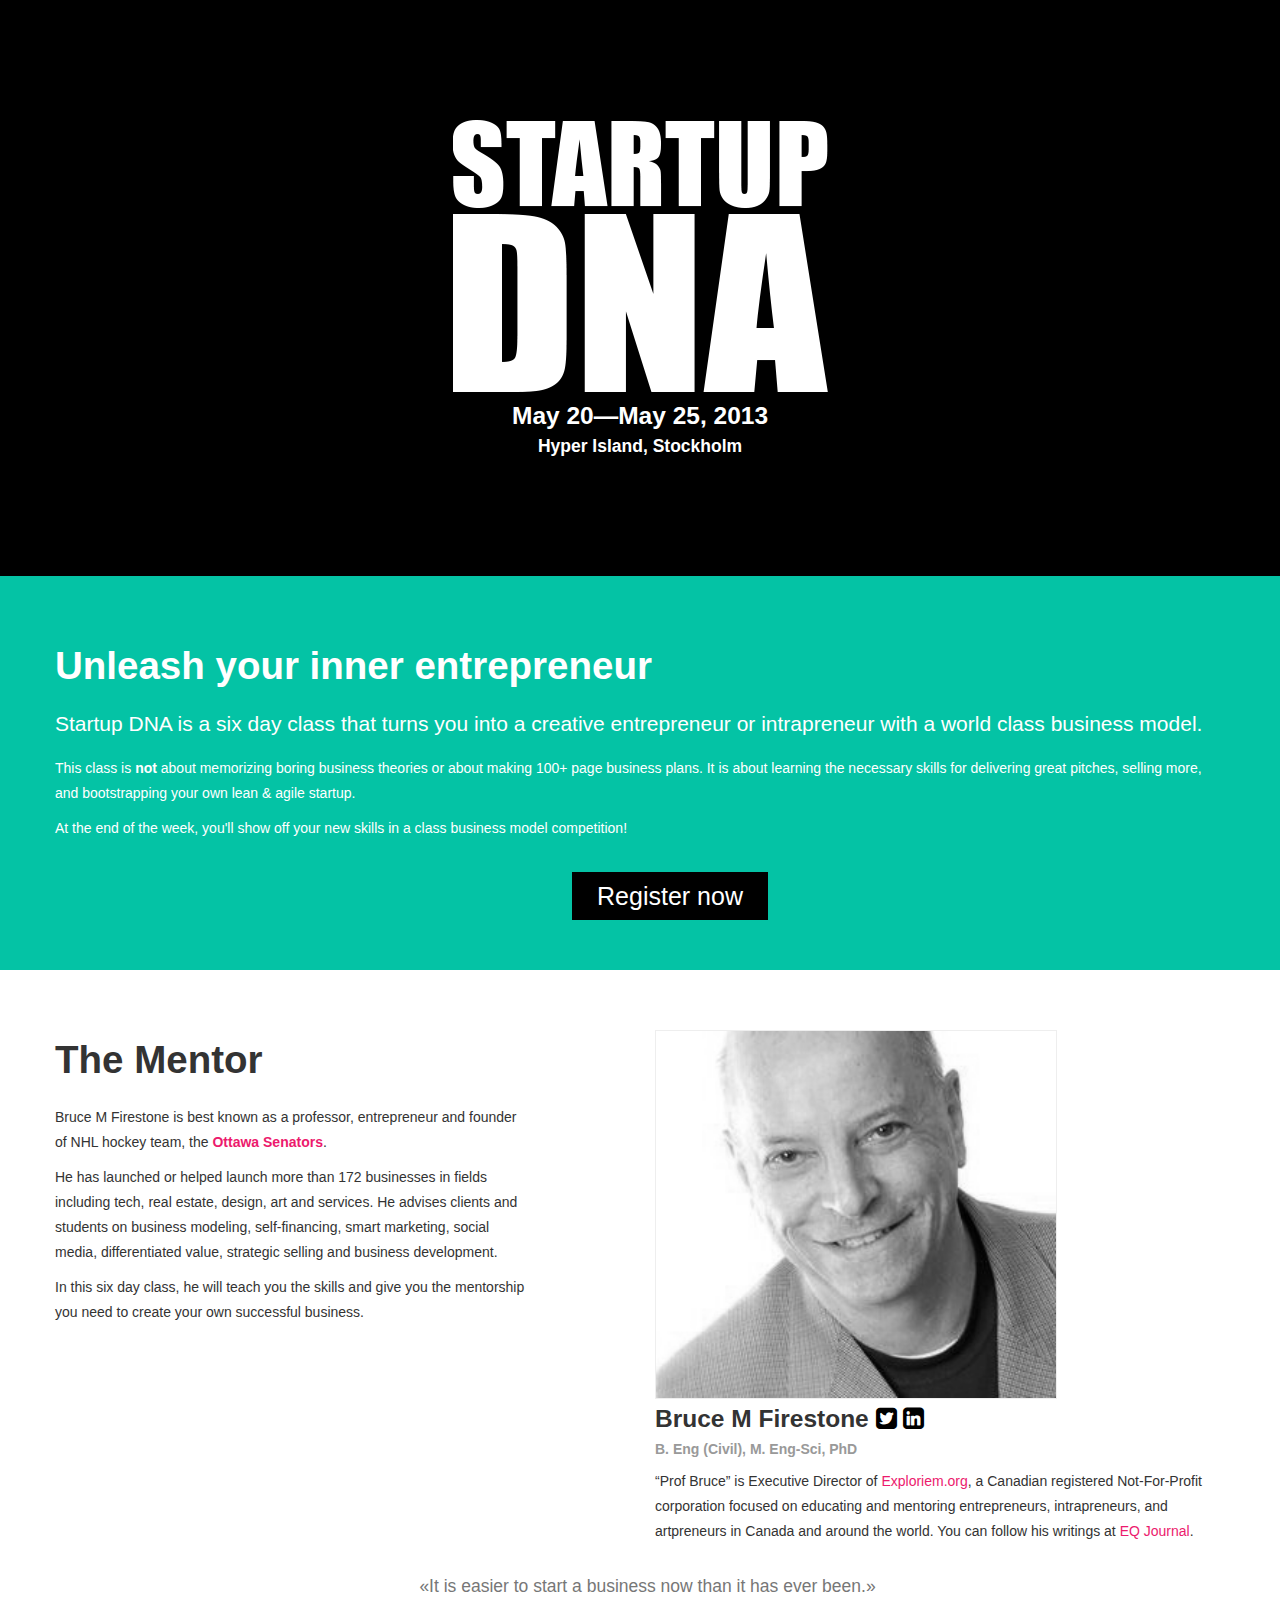
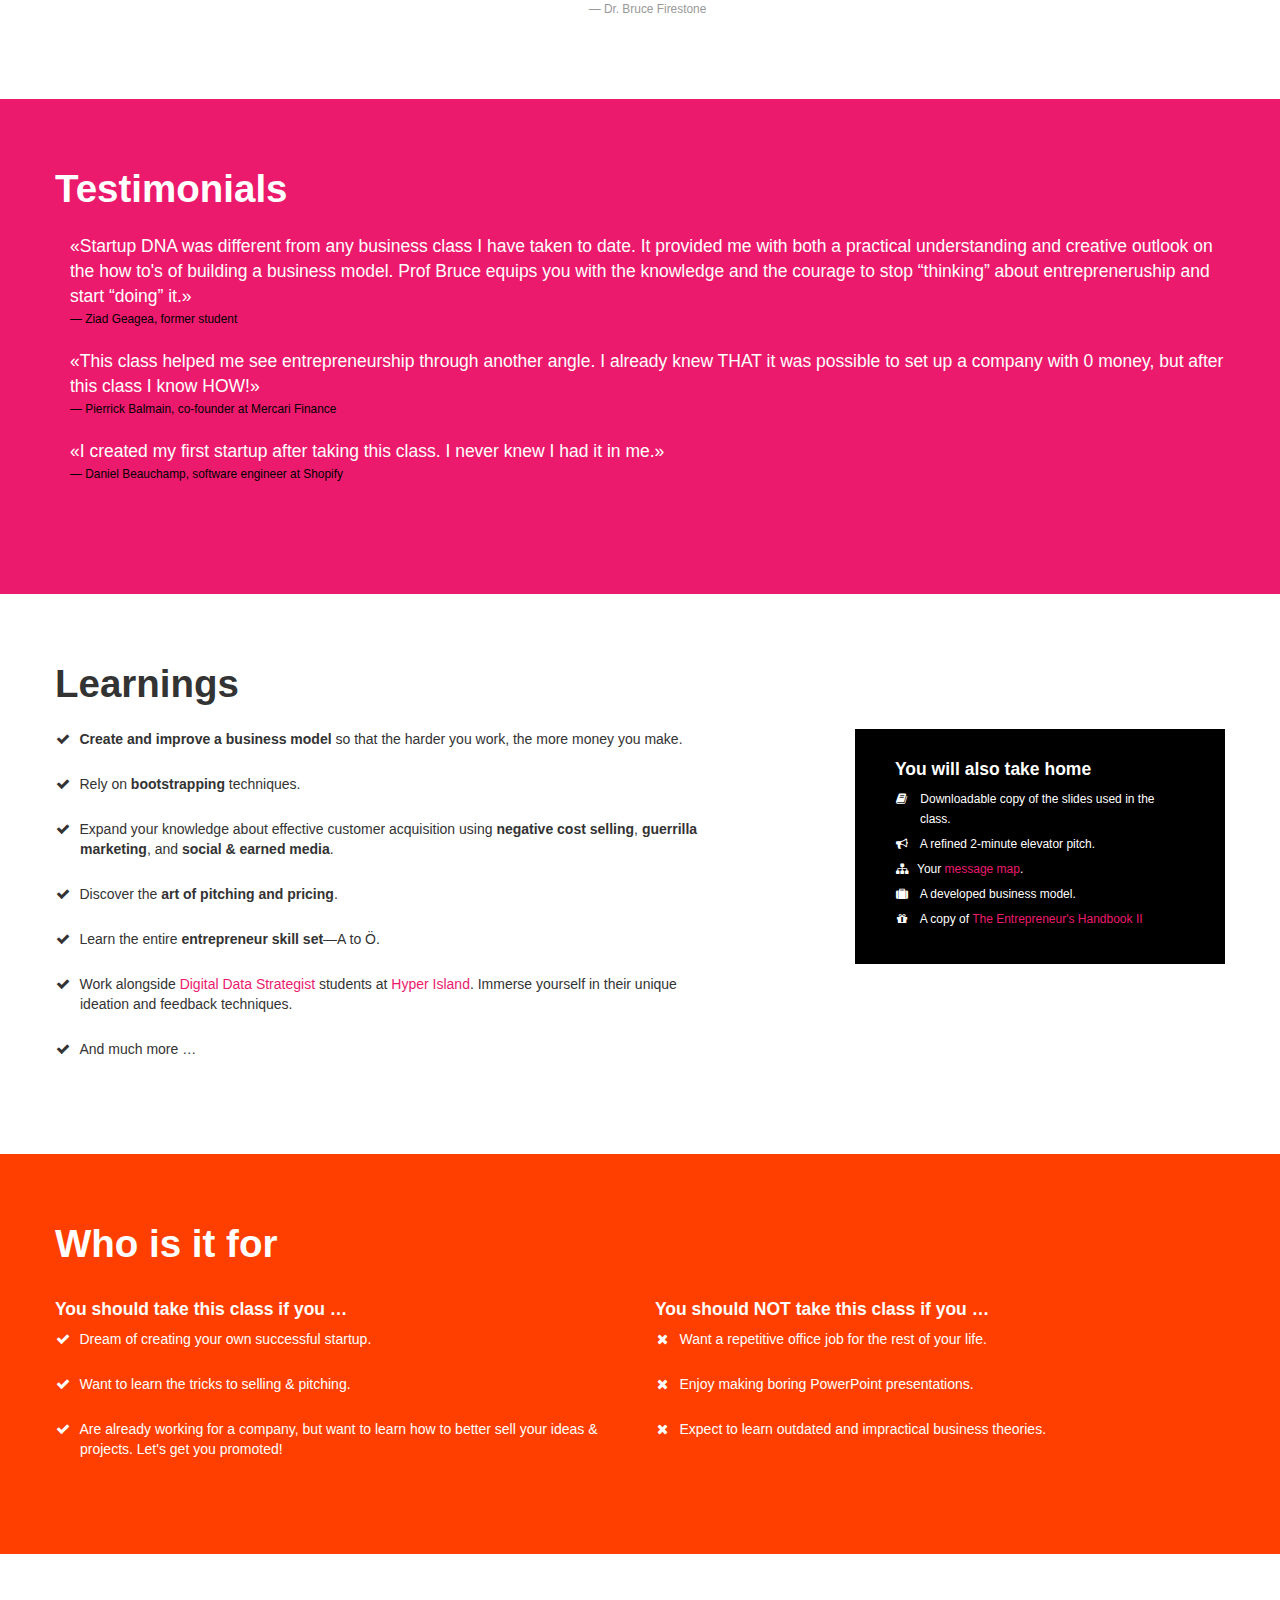
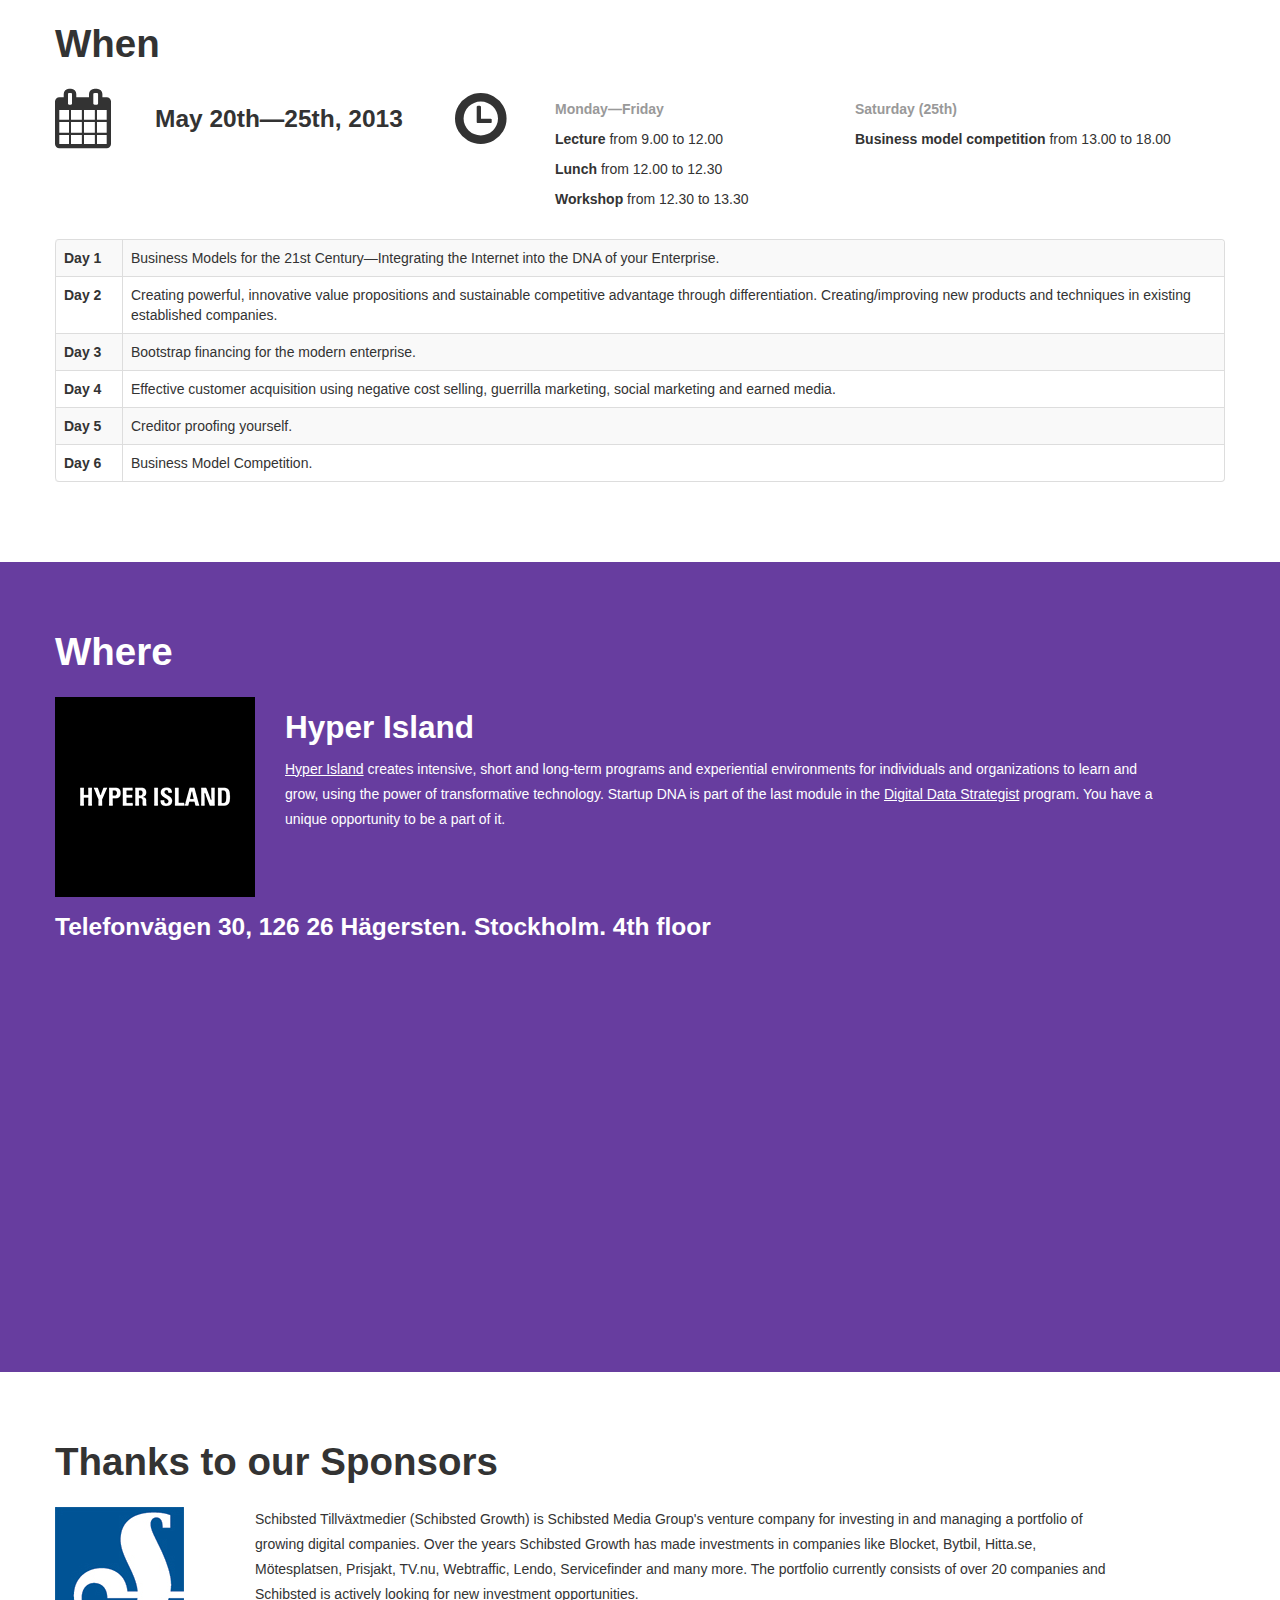
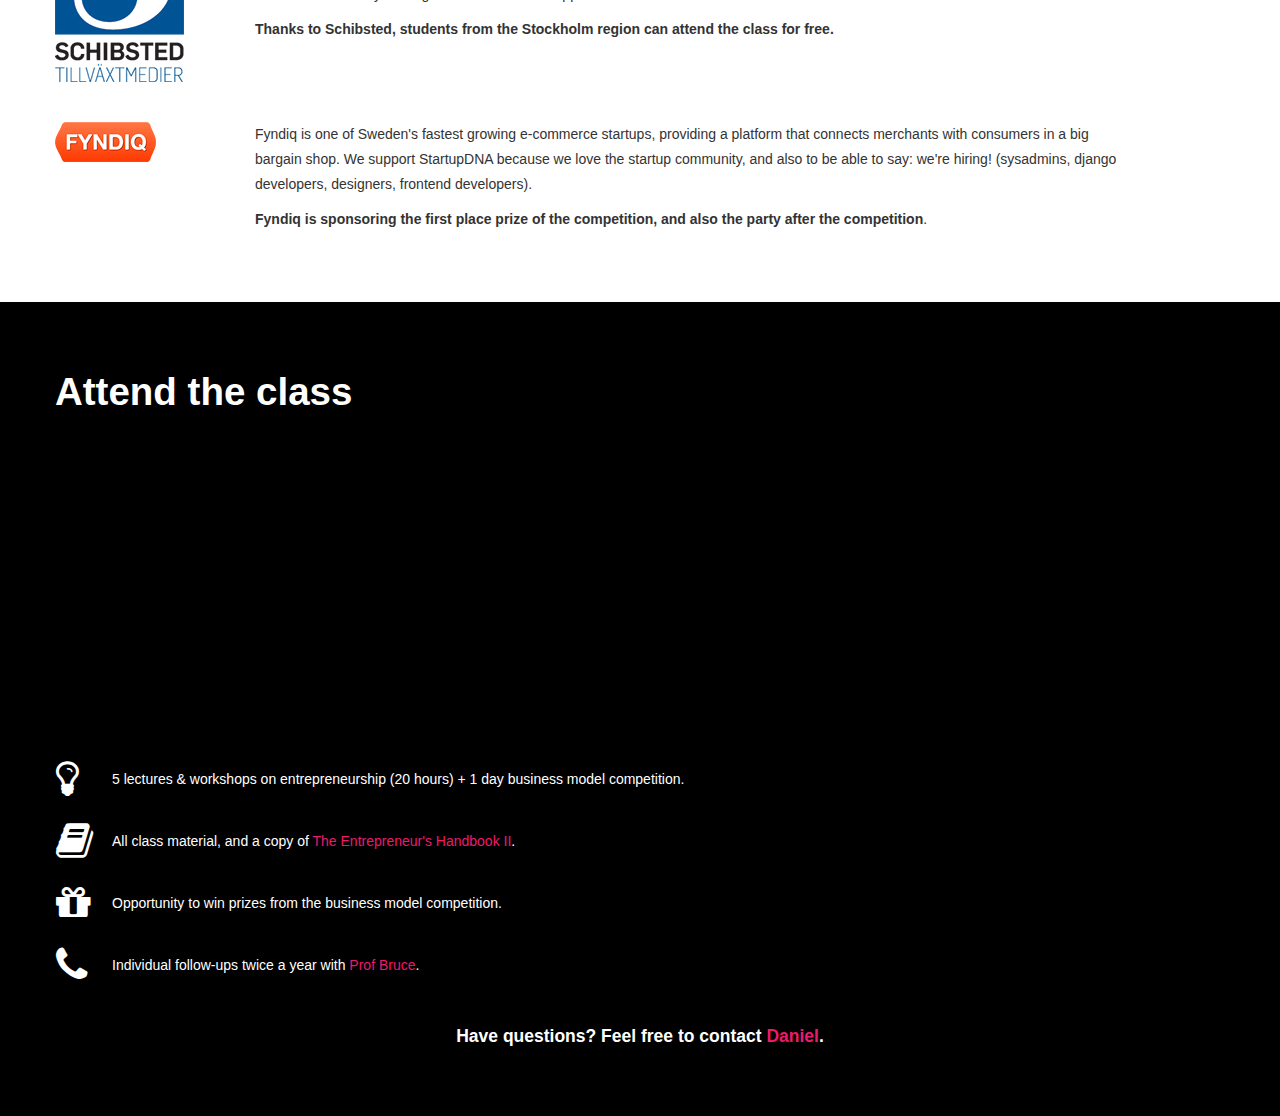
<file: index.html>
<!DOCTYPE html>
<html lang="en">
  <head>
    <meta charset="utf-8">
    <title>Startup DNA</title>
    <meta name="viewport" content="width=device-width, initial-scale=1.0">
    <meta name="description" content="">
    <meta name="author" content="">
    <link rel="icon"
      type="image/png"
      href="favicon.ico">

    <!-- Le styles -->
    <link href="css/bootstrap.css" rel="stylesheet">
    <link href="css/font-awesome.css" rel="stylesheet">
    <link rel="stylesheet" type="text/css" href="css/site.css">
    <link href="css/bootstrap-responsive.css" rel="stylesheet">

    <!-- HTML5 shim, for IE6-8 support of HTML5 elements -->
    <!--[if lt IE 9]>
      <script src="js/html5shiv.js"></script>
    <![endif]-->

    <!-- Fav and touch icons -->
    <link rel="apple-touch-icon-precomposed" sizes="144x144" href="ico/apple-touch-icon-144-precomposed.png">
    <link rel="apple-touch-icon-precomposed" sizes="114x114" href="ico/apple-touch-icon-114-precomposed.png">
      <link rel="apple-touch-icon-precomposed" sizes="72x72" href="ico/apple-touch-icon-72-precomposed.png">
                    <link rel="apple-touch-icon-precomposed" href="ico/apple-touch-icon-57-precomposed.png">
                                   <link rel="shortcut icon" href="ico/favicon.png">
  </head>

  <body>



<!--     <div class="masthead">
      <ul class="nav nav-pills pull-right">
        <li><a href="#register">About</a></li>
        <li><a href="#">Contact</a></li>
      </ul>
    </div> -->
    <section id="header" class="black">
      <div class="container">
        <div class="jumbotron">
          <img src="img/logo.png">
          <h3>May 20&mdash;May 25, 2013</h3>
          <h4>Hyper Island, Stockholm</h4>
        </div>

      </div>
    </section>

    <section id="pitch" class="teal">
      <div class="container">
        <h1>Unleash your inner entrepreneur</h1>
        <p class="lead">Startup DNA is a six day class that turns you into a creative entrepreneur or intrapreneur with a world class business model.</p>
        <!-- <a class="btn btn-large btn-success" href="#">Sign up today</a> -->
        <p>
          This class is <strong>not</strong> about memorizing boring business theories or about making 100+ page business plans. It is about learning the necessary skills for delivering great pitches, selling more, and bootstrapping your own lean & agile startup.
        </p>
        <p>
          At the end of the week, you'll show off your new skills in a class business model competition!
        </p>
        <div class="span12" style="text-align: center; margin-top: 35px"><a id="cta" href="#register">Register now</a></div>
      </div>
    </section>

    <section id="bio">
      <div class="container">
        <div class="row">
          <div class="span5">
            <h1>The Mentor</h1>
            <p>
              Bruce M Firestone is best known as a professor, entrepreneur and founder of NHL hockey team, the <a href="http://en.wikipedia.org/wiki/Ottawa_Senators" target="_blank"><strong>Ottawa Senators</strong></a>.
            </p>
            <p>
              He has launched or helped launch more than 172 businesses in fields including tech, real estate, design, art and services. He advises clients and students on business modeling, self-financing, smart marketing, social media, differentiated value, strategic selling and business development.
            </p>
            <p>In this six day class, he will teach you the skills and give you the mentorship you need to create your own successful business.</p>
          </div>
          <div class="span6 offset1">
            <img src="img/bruce.jpg" id="portrait"/>
            <h3>Bruce M Firestone
              <a href="http://twitter.com/profbruce" target="_blank"><i class="icon-twitter-sign"></i></a>
              <a href="http://www.linkedin.com/in/profbruce" target="_blank"><i class="icon-linkedin-sign"></i></a>
            </h3>
            <h5>B. Eng (Civil), M. Eng-Sci, PhD</h5>
            <p>&ldquo;Prof Bruce&rdquo; is Executive Director of <a href="http://www.exploriem.org/" target="_blank">Exploriem.org</a>, a Canadian registered Not-For-Profit corporation focused on educating and mentoring entrepreneurs, intrapreneurs, and artpreneurs in Canada and around the world. You can follow his writings at <a href="http://www.eqjournal.org/" target="_blank"> EQ Journal</a>.</p>
          </div>
        </div>
        <blockquote>
          <br/>
          <p>It is easier to start a business now than it has ever been.</p>
          <small>Dr. Bruce Firestone</small>
        </blockquote>
      </div>
    </section>
    <section id="testimonials" class="pink">
      <div class="container">
        <h1>Testimonials</h1>
        <div id="myCarousel">
<!--           <ol class="carousel-indicators">
            <li data-target="#myCarousel" data-slide-to="0" class="active"></li>
            <li data-target="#myCarousel" data-slide-to="1"></li>
            <li data-target="#myCarousel" data-slide-to="2"></li>
          </ol> -->
          <div class="carousel-inner">
            <div class="active item">
              <blockquote>
                <p>Startup DNA was different from any business class I have taken to date. It provided me with both a practical understanding and creative outlook on the how to's of building a business model. Prof Bruce equips you with the knowledge and the courage to stop &ldquo;thinking&rdquo; about entrepreneruship and start &ldquo;doing&rdquo; it.</p>
                <small><a href="https://twitter.com/zgeagea" target="_blank">Ziad Geagea, former student</a></small>
              </blockquote>
              <blockquote>
                <p>This class helped me see entrepreneurship through another angle. I already knew THAT it was possible to set up a company with 0 money, but after this class I know HOW!</p>
                <small><a href="http://www.yatedo.com/p/Pierrick+Balmain/normal/82733dc2217beb49d802ed931883dcca" target="_blank">Pierrick Balmain, co-founder at Mercari Finance</a></small>
              </blockquote>
              <blockquote>
                <p>I created my first startup after taking this class. I never knew I had it in me.</p>
                <small><a href="http://twitter.com/pushmatrix" target="_blank">Daniel Beauchamp, software engineer at Shopify </a></small>
              </blockquote>
            </div>
          </div>
        </div>
      </div>
    </section>

    <section id="topics" class="white">
      <div class="container">
        <h1>Learnings</h1>
        <div class="row">
          <div class="span7">
            <ul class="iconed">
              <li><i class="icon-ok"></i><strong>Create and improve a business model</strong> so that the harder you work, the more money you make.</li>
              <li><i class="icon-ok"></i>Rely on <strong>bootstrapping</strong> techniques.</li>
              <li><i class="icon-ok"></i>Expand your knowledge about effective customer acquisition using <strong>negative cost selling</strong>, <strong>guerrilla marketing</strong>, and <strong>social & earned media</strong>.</li>
              <li><i class="icon-ok"></i>Discover the <strong>art of pitching and pricing</strong>.</li>
              <li><i class="icon-ok"></i>Learn the entire <strong>entrepreneur skill set</strong>&mdash;A to Ö.</li>
              <li><i class="icon-ok"></i>Work alongside <a href="http://www.hyperisland.com/programs/digital-data-strategist" target="_blank">Digital Data Strategist</a> students at <a href="http://hyperisland.com" target="_blank">Hyper Island</a>. Immerse yourself in their unique ideation and feedback techniques.</li>
              <li><i class="icon-ok"></i>And much more &hellip;</li>
            </ul>
          </div>
          <div class="span4 offset1">
            <div class="box">
              <h4>You will also take home</h4>
              <ul class="iconed">
                <li><i class="icon-book"></i> Downloadable copy of the slides used in the class.</li>
                <li><i class="icon-bullhorn"></i> A refined 2-minute elevator pitch.</li>
                <li><i class="icon-sitemap"></i>Your <a href="http://www.dramatispersonae.org/?p=87" target="_blank">message map</a>.</li>
                <li><i class="icon-suitcase"></i> A developed business model.</li>
                <li><i class="icon-gift"></i>  A copy of <a href="http://www.brucemfirestone.com/eh-ii/" target="_blank">The Entrepreneur's Handbook II</a></li>
              </ul>
            </div>
          </div>
        </div>
      </div>
    </section>

    <section id="who" class="orange">
      <div class="container">
        <h1>Who is it for</h1>
        <div class="row">
          <div class="span6">
            <h4>You should take this class if you &hellip;</h4>
            <ul class="iconed">
              <li><i class="icon-ok"></i>Dream of creating your own successful startup.</li>
              <li><i class="icon-ok"></i>Want to learn the tricks to selling & pitching.</li>
              <li><i class="icon-ok"></i>Are already working for a company, but want to learn how to better sell your ideas & projects. Let's get you promoted!</li>
            </ul>
          </div>
          <div class="span6">
            <h4>You should NOT take this class if you &hellip;</h4>
            <ul class="iconed">
              <li><i class="icon-remove"></i>Want a repetitive office job for the rest of your life.</li>
              <li><i class="icon-remove"></i>Enjoy making boring PowerPoint presentations.</li>
              <li><i class="icon-remove"></i>Expect to learn outdated and impractical business theories.</li>
            </ul>
          </div>
        </div> <!-- /.row -->

      </div> <!-- /.container -->
    </section>

    <section id="schedule">
      <div class="container">
        <h1>When</h1>

        <div>
          <div class="row">
            <div class="span1">
              <i class="icon-calendar icon-xxlarge"></i>
            </div>
            <div class="span3">
              <h3>May 20th&mdash;25th, 2013</h3>
            </div>
            <div class="span1">
              <i class="icon-time icon-xxlarge"></i>
            </div>
            <div class="span3">
              <h5>Monday&mdash;Friday</h5>
              <p><strong>Lecture</strong> from 9.00 to 12.00</p>
              <p><strong>Lunch</strong> from 12.00 to 12.30</p>
              <p><strong>Workshop</strong> from 12.30 to 13.30</p>
            </div>
            <div class="span4">
              <h5>Saturday (25th)</h5>
              <p><strong>Business model competition</strong> from 13.00 to 18.00</p>
            </div>
          </div>
        </div>
        <br/>
        <table class="table table-striped table-bordered">
          <tbody>
            <tr>
              <td>Day 1</td>
              <td>Business Models for the 21st Century&mdash;Integrating the Internet into the DNA of your Enterprise.</td>
            </tr>
            <tr>
              <td>Day 2</td>
              <td>Creating powerful, innovative value propositions and sustainable competitive advantage through differentiation. Creating/improving new products and techniques in existing established companies.</td>
            </tr>
            <tr>
              <td>Day 3</td>
              <td>Bootstrap financing for the modern enterprise.</td>
            </tr>
            <tr>
              <td>Day 4</td>
              <td>Effective customer acquisition using negative cost selling, guerrilla marketing, social marketing and earned media.</td>
            </tr>
            <tr>
              <td>Day 5</td>
              <td>Creditor proofing yourself.</td>
            </tr>
            <tr>
              <td>Day 6</td>
              <td>Business Model Competition.</td>
            </tr>
          </tbody>
        </table>
      </div> <!-- /.container -->
    </section>


    <section id="where" class="purple">
      <div class="container">
        <h1>Where</h1>
        <div class="row">
          <div class="span3" style="max-width:200px">
            <img src="img/hyper2.gif"/>
          </div>
          <div class="span9">
            <h2><strong>Hyper Island</strong></h2>
            <p><a href="http://www.hyperisland.com/" target="_blank">Hyper Island</a> creates intensive, short and long-term programs and experiential environments for individuals and organizations to learn and grow, using the power of transformative technology. Startup DNA is part of the last module in the <a href="http://www.hyperisland.com/programs/digital-data-strategist" target="_blank">Digital Data Strategist</a> program. You have a unique opportunity to be a part of it.</p>
          </div>
          <div class="span12">
            <h3>Telefonvägen 30, 126 26 Hägersten. Stockholm. 4th floor</h3>
            <iframe width="100%" height="350" frameborder="0" scrolling="no" marginheight="0" marginwidth="0" src="http://maps.google.ca/maps?f=q&amp;source=s_q&amp;hl=en&amp;geocode=&amp;q=hyper+island+&amp;aq=&amp;sll=60.128161,18.643501&amp;sspn=47.305276,50.888672&amp;gl=ca&amp;draggable=false;&amp;g=Sweden&amp;ie=UTF8&amp;ll=59.298012,17.991796&amp;spn=6.275178,4.78953&amp;t=m&amp;z=15&amp;output=embed"></iframe>
          </div>
        </div>
      </div> <!-- /.container -->
    </section>


    <section id="sponsors">
      <div class="container">
        <h1>Thanks to our Sponsors</h1>
        <div class="row">
          <div class="span2" style="max-width:200px">
            <a href="http://www.schibsted.com/" target="_blank"><img src="img/schibsted.jpg"></a>
          </div>
          <div class="span9">
            <p>Schibsted Tillväxtmedier (Schibsted Growth) is Schibsted Media Group's venture company for investing in and managing a portfolio of growing digital companies. Over the years Schibsted Growth has made investments in companies like Blocket, Bytbil, Hitta.se, Mötesplatsen, Prisjakt, TV.nu, Webtraffic, Lendo, Servicefinder and many more. The portfolio currently consists of over 20 companies and Schibsted is actively looking for new investment opportunities. </p>
            <p><strong>Thanks to Schibsted, students from the Stockholm region can attend the class for free.</strong></p>
          </div>
        </div>
        <br/>
        <br/>
        <div class="row">
          <div class="span2" style="max-width:200px">
            <a href="http://fyndiq.se" target="_blank"><img src="img/fyndiq.png"></a>
          </div>
          <div class="span9">
            <p>Fyndiq is one of Sweden's fastest growing e-commerce startups, providing a platform that connects merchants with consumers in a big bargain shop. We support StartupDNA because we love the startup community, and also to be able to say: we're hiring! (sysadmins, django developers, designers, frontend developers).</p>
            <p><strong>Fyndiq is sponsoring the first place prize of the competition, and also the party after the competition</strong>.</p>
          </div>
        </div>
      </div> <!-- /.container -->
    </section>


    <section class="black">
      <div class="container">
        <h1 id="register" >Attend the class</h1>
        <div style="width:100%; text-align:left;" ><iframe  src="http://www.eventbrite.ca/tickets-external?eid=6488797167&ref=etckt&v=2" frameborder="0" height="306" width="100%" vspace="0" hspace="0" marginheight="5" marginwidth="5" scrolling="auto" allowtransparency="true"></iframe></div>
        <table id="perks">
          <tr>
            <td><span><i class="icon-lightbulb"></i></span></td>
            <td>5 lectures & workshops on entrepreneurship (20 hours) + 1 day business model competition.</td>
          </tr>
          <tr>
            <td class="icon"><i class="icon-book"></i></td>
            <td>All class material, and a copy of <a href="http://www.brucemfirestone.com/eh-ii/" target="_blank">The Entrepreneur's Handbook II</a>.</td>
          </tr>
          <tr>
            <td class="icon"><i class="icon-gift"></i></td>
            <td>Opportunity to win prizes from the business model competition.</td>
          </tr>
          <tr>
            <td class="icon"><i class="icon-phone"></i></td>
            <td>Individual follow-ups twice a year with <a href="#bio">Prof Bruce</a>.</td>
          </tr>
        </table>
      </div>
      <br/>
      <h4 class="call">Have questions? Feel free to contact <a href="mailto:startupdnaclass@gmail.com" target="_blank">Daniel</a>.</h4>
    </section>


    <!-- Le javascript
    ================================================== -->
    <!-- Placed at the end of the document so the pages load faster -->
    <script src="js/jquery.js"></script>
    <script src="js/bootstrap.min.js"></script>
    <script>
      (function(i,s,o,g,r,a,m){i['GoogleAnalyticsObject']=r;i[r]=i[r]||function(){
      (i[r].q=i[r].q||[]).push(arguments)},i[r].l=1*new Date();a=s.createElement(o),
      m=s.getElementsByTagName(o)[0];a.async=1;a.src=g;m.parentNode.insertBefore(a,m)
      })(window,document,'script','//www.google-analytics.com/analytics.js','ga');

      ga('create', 'UA-40521934-1', 'hyperisland.com');
      ga('send', 'pageview');
    </script>
  </body>
</html>
</file>
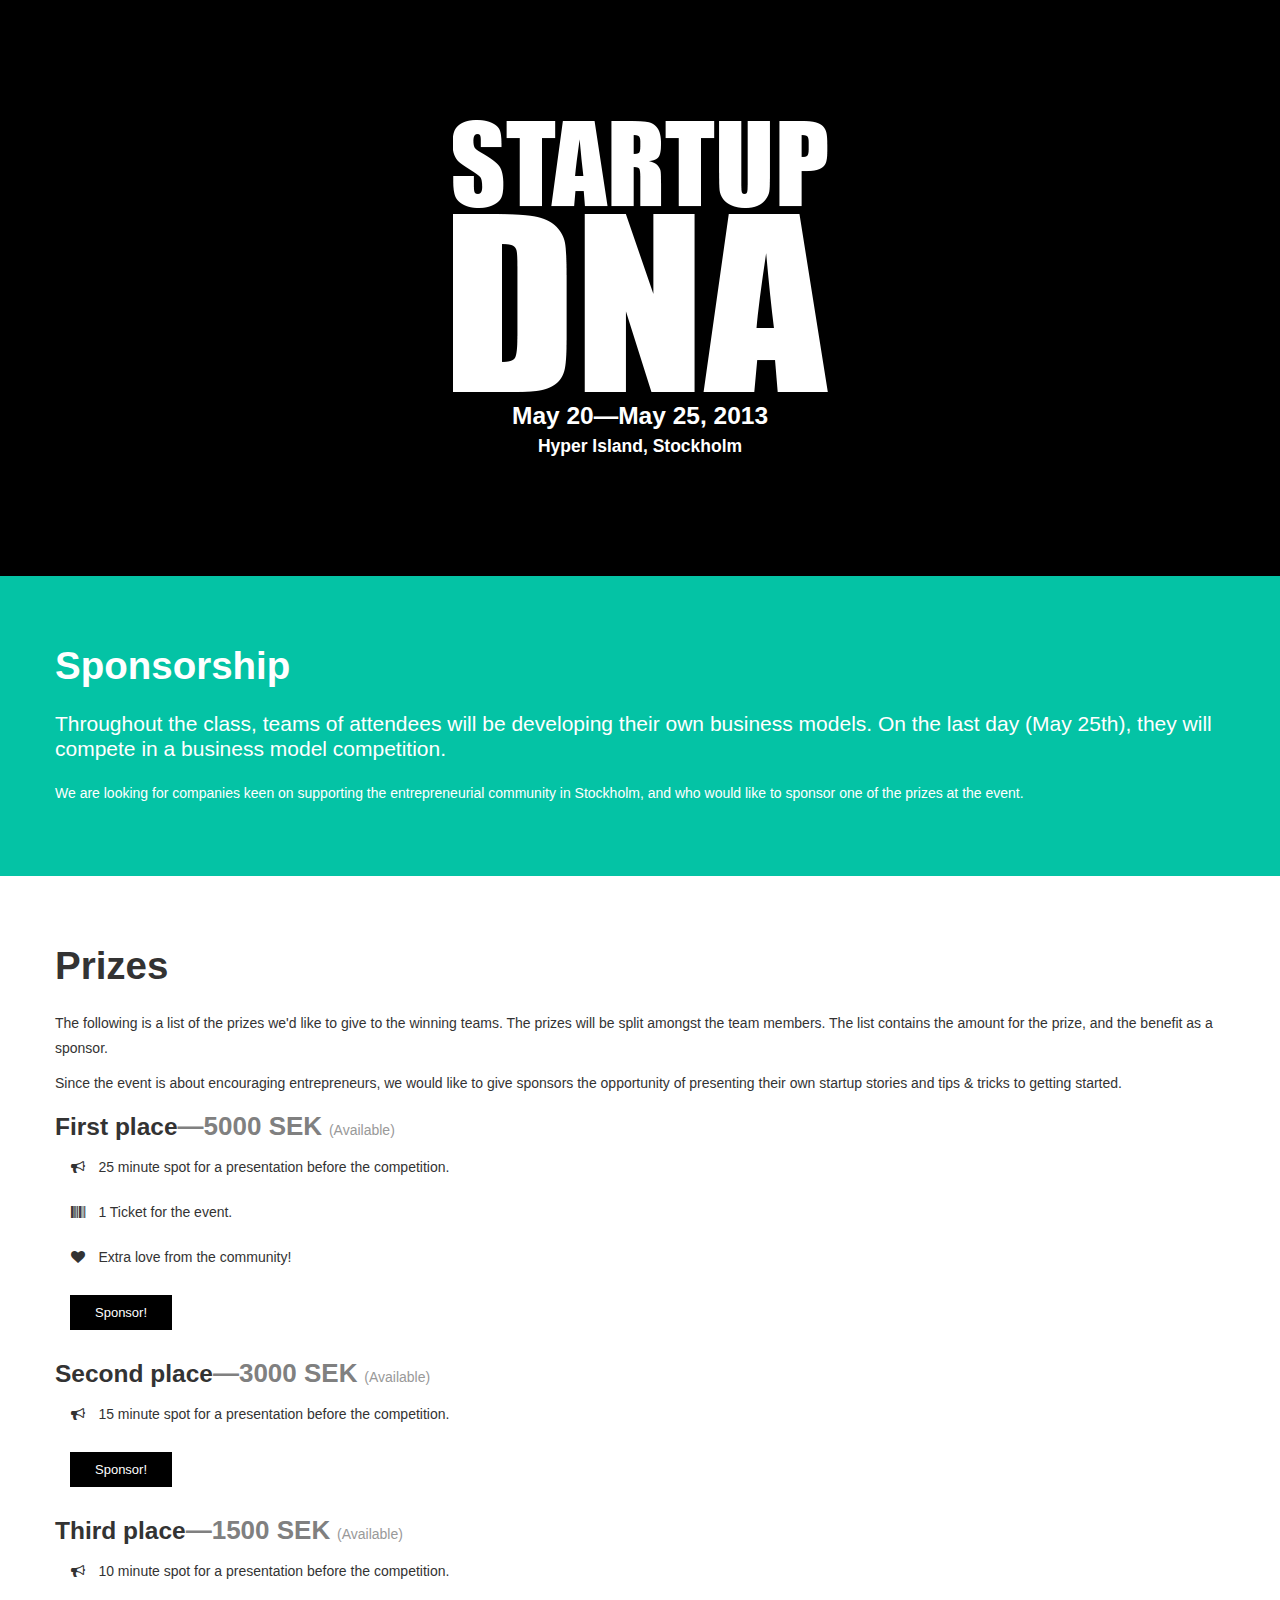
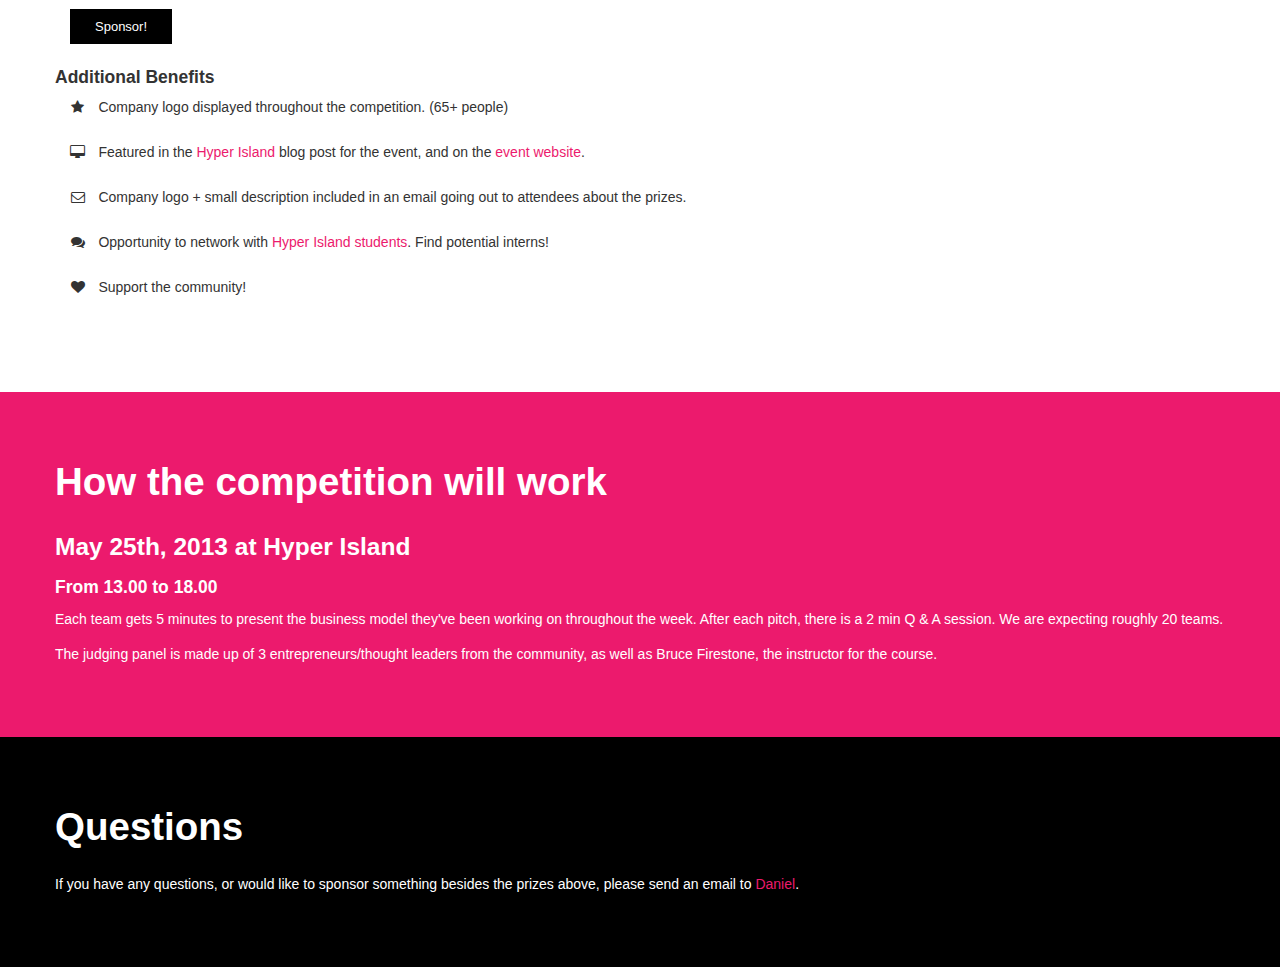
<file: sponsorship.html>
<!DOCTYPE html>
<html lang="en">
  <head>
    <meta charset="utf-8">
    <title>Startup DNA</title>
    <meta name="viewport" content="width=device-width, initial-scale=1.0">
    <meta name="description" content="">
    <meta name="author" content="">
    <link rel="icon"
      type="image/png"
      href="favicon.ico">

    <!-- Le styles -->
    <link href="css/bootstrap.css" rel="stylesheet">
    <link href="css/font-awesome.css" rel="stylesheet">
    <link rel="stylesheet" type="text/css" href="css/site.css">
    <link href="css/bootstrap-responsive.css" rel="stylesheet">

    <!-- HTML5 shim, for IE6-8 support of HTML5 elements -->
    <!--[if lt IE 9]>
      <script src="js/html5shiv.js"></script>
    <![endif]-->

    <!-- Fav and touch icons -->
    <link rel="apple-touch-icon-precomposed" sizes="144x144" href="ico/apple-touch-icon-144-precomposed.png">
    <link rel="apple-touch-icon-precomposed" sizes="114x114" href="ico/apple-touch-icon-114-precomposed.png">
      <link rel="apple-touch-icon-precomposed" sizes="72x72" href="ico/apple-touch-icon-72-precomposed.png">
                    <link rel="apple-touch-icon-precomposed" href="ico/apple-touch-icon-57-precomposed.png">
                                   <link rel="shortcut icon" href="ico/favicon.png">
  </head>

  <body>



<!--     <div class="masthead">
      <ul class="nav nav-pills pull-right">
        <li><a href="#register">About</a></li>
        <li><a href="#">Contact</a></li>
      </ul>
    </div> -->
    <section id="header" class="black">
      <div class="container">
        <div class="jumbotron">
          <a href="/"><img src="img/logo.png"></a>
          <h3>May 20&mdash;May 25, 2013</h3>
          <h4>Hyper Island, Stockholm</h4>
        </div>

      </div>
    </section>

    <section id="pitch" class="teal">
      <div class="container">
        <h1>Sponsorship</h1>
        <p class="lead">Throughout the class, teams of attendees will be developing their own business models. On the last day (May 25th), they will compete in a business model competition.</p>
        <p>
          We are looking for companies keen on supporting the entrepreneurial community in Stockholm, and who would like to sponsor one of the prizes at the event.
        </p>
    </section>

    <section id="prize-sponsors">
      <div class="container">
        <h1>Prizes</h1>
        <p>
          The following is a list of the prizes we'd like to give to the winning teams. The prizes will be split amongst the team members. The list contains the amount for the prize, and the benefit as a sponsor.
        </p>
        <p>
          Since the event is about encouraging entrepreneurs, we would like to give sponsors the opportunity of presenting their own startup stories and tips & tricks to getting started.
        </p>
        <h3>First place<span class="prize-amount">&mdash;5000 SEK</span> <small>(Available)</small></h3>
        <ul class="iconed">
          <li><i class="icon-bullhorn"></i> 25 minute spot for a presentation before the competition.</li>
          <li><i class="icon-barcode"></i> 1 Ticket for the event.</li>
          <li><i class="icon-heart"></i>  Extra love from the community!</li>
        </ul>
        <a class="sponsor" href="mailto:startupdnaclass@gmail.com?Subject=RE:Sponsoring%20First%20Place">Sponsor!</a>

        <br/>
        <br/>
        <h3>Second place<span class="prize-amount">&mdash;3000 SEK</span> <small>(Available)</small></h3>
        <ul class="iconed">
          <li><i class="icon-bullhorn"></i> 15 minute spot for a presentation before the competition.</li>
        </ul>
        <a class="sponsor" href="mailto:startupdnaclass@gmail.com?Subject=RE:Sponsoring%20Second%20Place">Sponsor!</a>

        <br/>
        <br/>
        <h3>Third place<span class="prize-amount">&mdash;1500 SEK</span> <small>(Available)</small></h3>
        <ul class="iconed">
          <li><i class="icon-bullhorn"></i> 10 minute spot for a presentation before the competition.</li>
        </ul>
        <a class="sponsor" href="mailto:startupdnaclass@gmail.com?Subject=RE:Sponsoring%20Third%20Place">Sponsor!</a>

        <br/>
        <br/>


        <h4>Additional Benefits</h4>

        <ul class="iconed">
          <li><i class="icon-star"></i> Company logo displayed throughout the competition. (65+ people)</li>
          <li><i class="icon-desktop"></i> Featured in the <a href="http://www.hyperisland.com/" target="_blank">Hyper Island</a> blog post for the event, and on the <a href="http://startupdna.hyperisland.com" target="_blank">event website</a>.</li>
          <li><i class="icon-envelope"></i> Company logo + small description included in an email going out to attendees about the prizes.</li>
          <li><i class="icon-comments"></i> Opportunity to network with <a href="http://www.hyperisland.com/programs/digital-data-strategist" target="_blank">Hyper Island students</a>. Find potential interns!</li>
          <li><i class="icon-heart"></i>  Support the community!</li>
        </ul>

      </div>
    </section>

    <section class="pink">
      <div class="container">
        <h1>How the competition will work</h1>
        <h3>May 25th, 2013 at Hyper Island</h3>
        <h4>From 13.00 to 18.00</h4>
        <p>
          Each team gets 5 minutes to present the business model they've been working on throughout the week. After each pitch, there is a 2 min Q & A session. We are expecting roughly 20 teams.
        </p>
        <p>
          The judging panel is made up of 3 entrepreneurs/thought leaders from the community, as well as Bruce Firestone, the instructor for the course.
        </p>
      </div>
    </section>

    <section class="black">
      <div class="container">
        <h1>Questions</h1>
        <p>
          If you have any questions, or would like to sponsor something besides the prizes above, please send an email to <a href="mailto:startupdnaclass@gmail.com" target="_blank">Daniel</a>.
        </p>
      </div>
    </section>

  </body>
</html>
</file>
<file: css/site.css>
section {
  padding-top: 60px;
  padding-bottom: 60px;
}
/* Custom container */
.container {
  margin: 0 auto;
}
.container > hr {
  margin: 30px 0;
}

/* Main marketing message and sign up button */
.jumbotron {
  margin: 60px 0;
  text-align: center;
}
.jumbotron h1 {
  font-size: 72px;
  line-height: 1;
}
.jumbotron .btn {
  font-size: 21px;
  padding: 14px 24px;
}

.jumbotron h3, .jumbotron h4{
  margin: 0px;
  padding: 0px;
}

/* Supporting marketing content */
.marketing {
  margin: 60px 0;
}
.marketing p + h4 {
  margin-top: 28px;
}

#portrait {
  width: 100%;
  max-width: 400px;
  border: 1px solid #eee;
}

.black {
  background: #000;
  color: white;
}

.pink {
  background: #ec1a6d;
  color: white;
}

.teal {
  background: #04c3a5;
  color: white;
}

.purple {
  background: #673d9f;
  color: white;
}

.orange {
  background: #fe3f00;
  color: white;
}


.iconed {
  list-style: none;
}

ul.iconed li>i {
  margin-right: 8px;
  margin-left: -26px;
  margin-top: 1px;
}

li {
  padding-bottom: 25px;
}

.box {
  background: #000;
  color: #fff;
  padding: 20px 40px;
  margin-bottom: 10px;
  font-size: 12px;
}

.box li {
  padding-bottom: 5px;
}

blockquote p:before {
  content: "\00AB";
}

blockquote p:after {
  content: "\00BB";
}

blockquote {
  border: none;
  text-align: center;
}

#myCarousel {
  min-height: 300px;
}

#myCarousel small {
  color: black;
}

#myCarousel blockquote {
  text-align: left;
}


#bio blockquote {
  color: #777;
}

#bio h3{
  margin-bottom: 0;
  margin-top: 0;
}

#bio h5{
  margin-top: 0;
}

@media (max-width: 767px) {
  body {
    padding-right: 0px !important;
    padding-left: 0px !important;
  }
}

@media (max-width: 767px) {
  .container {
    padding-right: 15px !important;
    padding-left: 15px !important;
  }
}

p {
  line-height: 25px !important;
}

#schedule p {
  line-height: 20px !important;
}

#schedule td:first-child {
  width: 50px;
  font-weight: bold;
}

h5 {
  color: #999;
}

a, a:hover {
  color: #ec1a6d;
}

#bio i:hover {
  color: #ec1a6d;
  cursor: pointer;
  font-size: 30px;
}

h1 {
  padding-bottom: 15px;
}

h3 a {
  color: black;
  text-decoration: none;
}

h3 a:hover {
  text-decoration: none;
}

#cta, .sponsor {
  padding: 10px 25px;
  color: white;
  background: black;
  font-size: 25px;
  position: relative;
  z-index: 1000;
}

#cta:hover, .sponsor:hover {
  color: inherit;
  text-decoration: none;
  padding: 15px 30px;
}

.sponsor {
  font-size: 13px;
  margin-left: 15px;
}

.sponsor:hover {
  color: white;
}

.icon-xxlarge {
  font-size: 60px;
}

#testimonials a {
  color: black;
}

#where a {
  color: white;
  text-decoration: underline;
}

#register li {
  font-size: 20px;
}

#perks td:first-child {
  font-size: 40px;
  width: 40px;
  height: 60px;
}

#perks {
  border-collapse: collapse;
}
#perks tr {
  margin-bottom: 5px;
}

#perks td:nth-child(2) {
  padding-left: 15px;
}

.call {
  text-align: center;
}

.urgent {
  background: #ec1a6d;
  padding: 5px;
  display: inline-block;
  font-size: 20px;
  margin-bottom: 10px;
}

.prize-amount {
  color: grey;
  font-size: 26px;
}
#prize-sponsors ul {
  padding-left: 15px;
}
</file>
